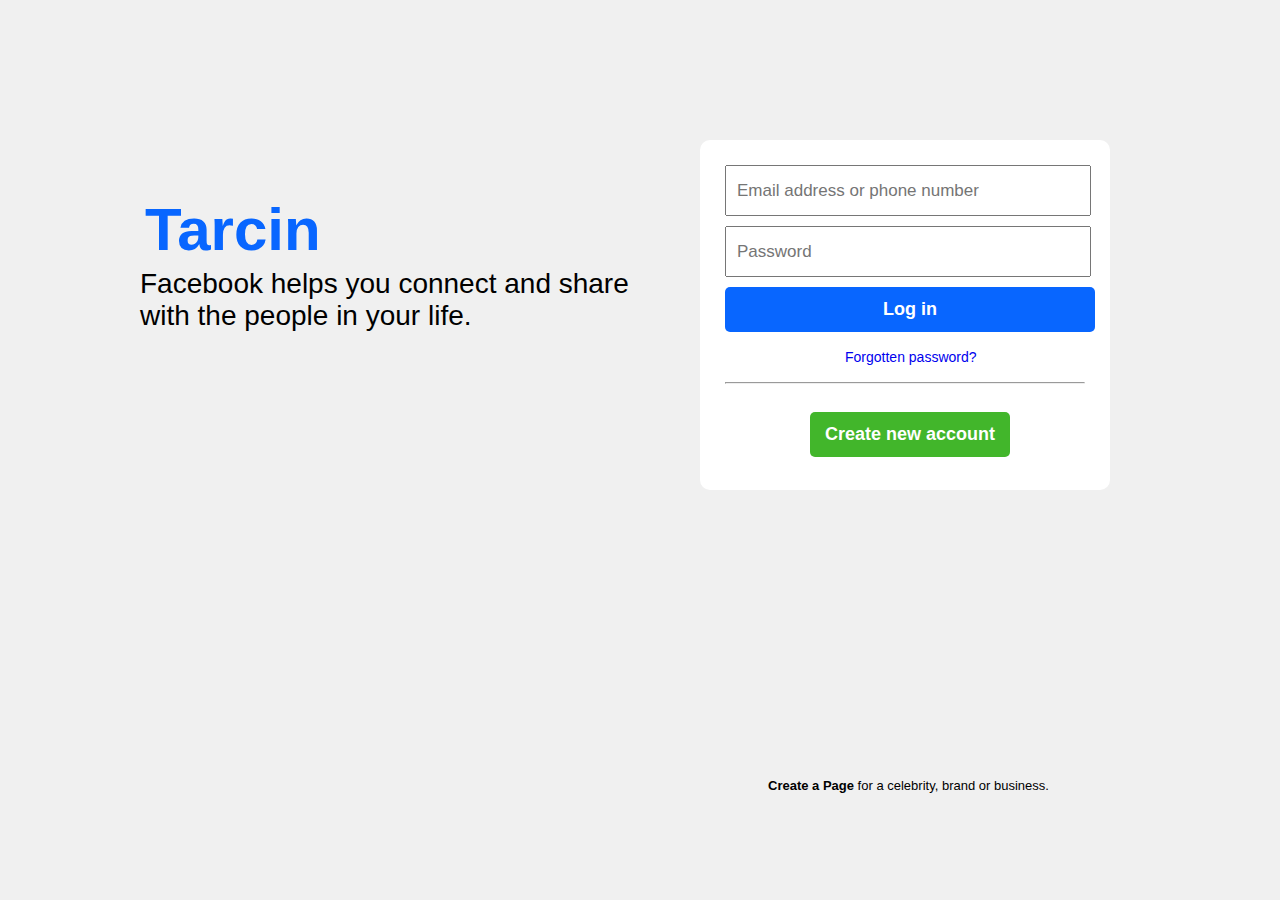
<file: facebook.html>
<!DOCTYPE html>
<html lang="en">
<head>
   <title>facebook</title>
   <link rel="stylesheet" href="facebook.css">
</head>
<body>
    <div class="header">
        <h1>Tarcin</h1>
    </div>
    <div class="content">
       <p> Facebook helps you connect and share <br>
        with the people in your life.</p>   
    </div>
    <div class="form">
        <input type="email" name="email" placeholder="Email address or phone number">
        <input type="password" name="password" placeholder="Password">

        <button class="btn"><a href="#">Log in</a></button>
        <p class="fp"><a href="#">Forgotten password?</a></p> <hr>
        <div class="cna"><button><a href="#">Create new account</a></button></div>
    </div>
    <div class="hint">
        <p> <span>Create a Page </span>for a celebrity, brand or business.</p>
    </div>
</body>
</html>
</file>
<file: facebook.css>
body{
    background-color:rgb(240 240 240);
}

.header h1{
    font-size: 60px;
    font-family: sans-serif;
    color: #0866ff;
    position: absolute;
    top: 155px;
    left: 145px;
    
}

.content p{
    font-size: 28px;
    font-family: Arial;
    position: absolute;
    top: 240px;
    left: 140px;
}

.form{
    width: 360px;
    height: 300px;
    background-color: #fff;
    position: absolute;
    top: 140px;
    left: 700px;
    border-radius: 10px;
    padding: 25px;
    
}

.form input{
    width: 350px;
    height: 45px;
    font-size: 17px;
    padding-left: 10px;
    margin-bottom: 10px;
    font-family: sans-serif;
    
}

.form input:focus{
    outline: none;
}

.btn{
    width: 370px;
    height: 45px;
    background: #0866ff;
    border: none;
    font-size: 18px;
    border-radius: 5px;
    cursor: pointer;
    color: #fff;
    transition: 0.4s ease;
}

.btn:hover{
    background: #1977f3;
    color: #0866ff;
}

.btn a{
    text-decoration: none;
    color: #fff;
    font-weight: bold;
}

.fp a{
    font-family: Arial, Helvetica, sans-serif;
    text-decoration: none;
    padding-left: 120px;
    padding-bottom: 20px;
    font-size: 14px;
    
}

.fp a:hover{
    text-decoration: underline;
}

.cna{
    padding-left: 5px;
    padding-top: 20px;
}

.cna button{
    width: 200px;
    height: 45px;
    background: #42b62b;
    border: none;
    margin-left: 80px;
    font-size: 18px;
    border-radius: 5px;
    cursor: pointer;
    color: #fff;
    transition: 0.4s ease;
}
.cna button:hover{
    background: #36a420;
}
.cna a{
    text-decoration: none;
    font-weight: bold;
    color: #fff;
}

.hint p{
    font-family: sans-serif;
    font-size: 13px;
    position: absolute;
    top: 85%;
    left: 60%;
}
.hint p span{
    font-weight: bold;
}
</file>
